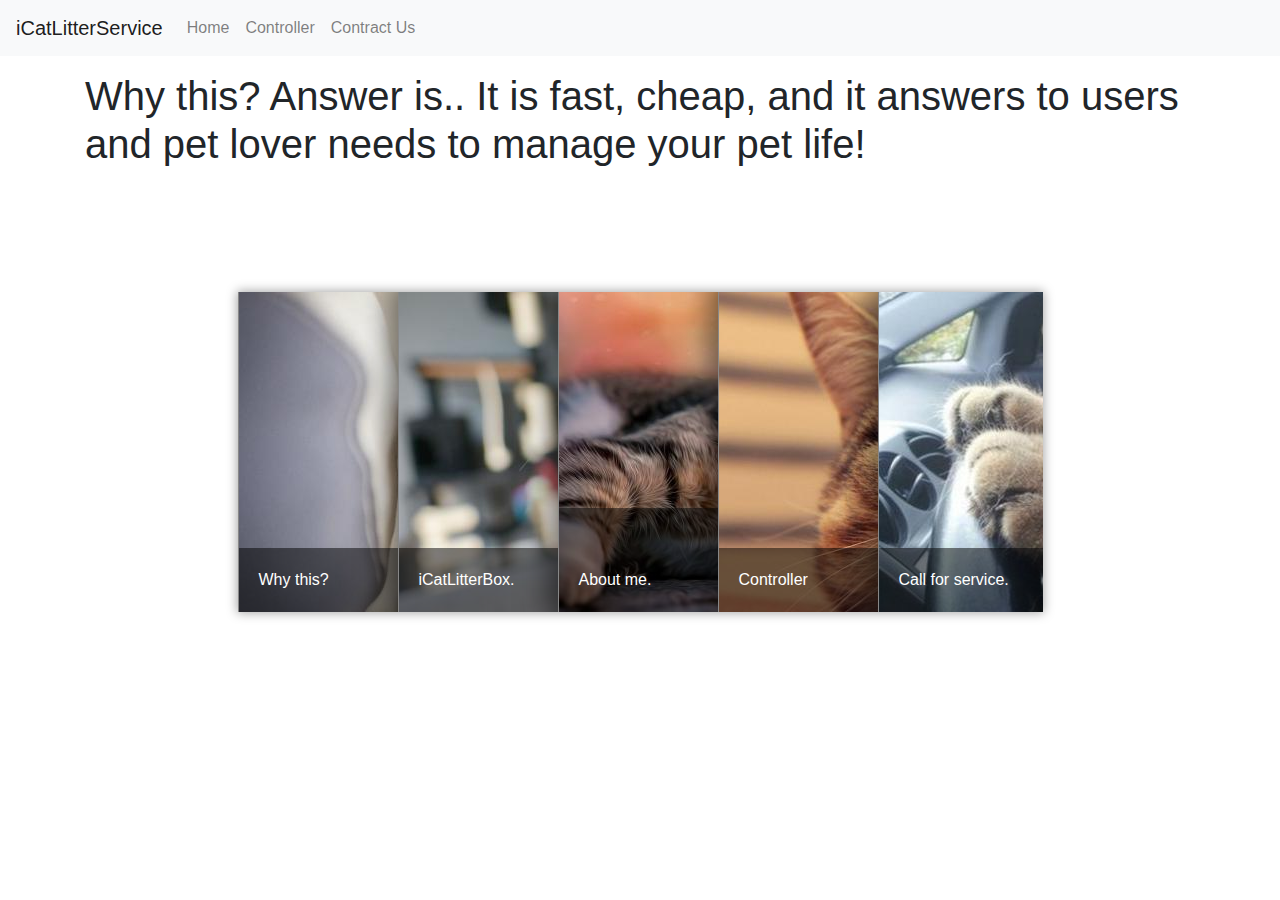
<file: index.html>
<!DOCTYPE html>
<html>

<head>
  <title>iCatLitterService.</title>
  <link href="//maxcdn.bootstrapcdn.com/bootstrap/4.0.0/css/bootstrap.min.css" rel="stylesheet" id="bootstrap-css">
  <script src="//maxcdn.bootstrapcdn.com/bootstrap/4.0.0/js/bootstrap.min.js"></script>
  <script src="//cdnjs.cloudflare.com/ajax/libs/jquery/3.2.1/jquery.min.js"></script>
  <meta charset="UTF-8">
  <link rel="contents" type="application/json" href="json.js" />
  <link rel="stylesheet" href="indexstyle.css">
  <link rel="stylesheet" href="https://maxcdn.bootstrapcdn.com/bootstrap/4.0.0/css/bootstrap.min.css" integrity="sha384-Gn5384xqQ1aoWXA+058RXPxPg6fy4IWvTNh0E263XmFcJlSAwiGgFAW/dAiS6JXm"
    crossorigin="anonymous">
  <script src="https://code.jquery.com/jquery-3.2.1.slim.min.js" integrity="sha384-KJ3o2DKtIkvYIK3UENzmM7KCkRr/rE9/Qpg6aAZGJwFDMVNA/GpGFF93hXpG5KkN"
    crossorigin="anonymous"></script>
  <script src="https://cdnjs.cloudflare.com/ajax/libs/popper.js/1.12.9/umd/popper.min.js" integrity="sha384-ApNbgh9B+Y1QKtv3Rn7W3mgPxhU9K/ScQsAP7hUibX39j7fakFPskvXusvfa0b4Q"
    crossorigin="anonymous"></script>
  <script src="https://maxcdn.bootstrapcdn.com/bootstrap/4.0.0/js/bootstrap.min.js" integrity="sha384-JZR6Spejh4U02d8jOt6vLEHfe/JQGiRRSQQxSfFWpi1MquVdAyjUar5+76PVCmYl"
    crossorigin="anonymous"></script>
  <link rel="stylesheet" href="style.css">
  <link rel="stylesheet" href="https://cdnjs.cloudflare.com/ajax/libs/font-awesome/4.7.0/css/font-awesome.min.css">
</head>

<body>
  <nav class="navbar navbar-expand-lg navbar-light bg-light">
    <a class="navbar-brand" href="index.html">iCatLitterService</a>
    <button class="navbar-toggler" type="button" data-toggle="collapse" data-target="#navbarSupportedContent"
      aria-controls="navbarSupportedContent" aria-expanded="false" aria-label="Toggle navigation">
      <span class="navbar-toggler-icon"></span>
    </button>

    <div class="collapse navbar-collapse" id="navbarSupportedContent">
      <ul class="navbar-nav mr-auto">
        <li class="nav-item">
          <a class="nav-link" href="index.html">Home<span class="sr-only">(current)</span></a>
        </li>
        <li class="nav-item">
          <a class="nav-link" href="project.html">Controller</a>
        </li>
        <li class="nav-item">
          <a class="nav-link" href="contact.html">Contract Us</a>
        </li>
      </ul>
    </div>
  </nav>
  <!--starting content-->
  <div class="container py-3">
    <h1>Why this? Answer is.. It is fast, cheap, and it answers to users and pet lover needs to manage your pet life!
    </h1>
  </div>
  <!--start card-->
  <div class="accordian">
    <ul>
      <li>
        <div class="image_title">
          <a href="#">Why this?</a>
        </div>
        <a href="#">
          <img src="picturesource/home1_640x320.jpg" />
        </a>
      </li>
      <li>
        <div class="image_title">
          <a href="#">iCatLitterBox.</a>
        </div>
        <a href="icatbox.html">
          <img src="picturesource/home3_640x320.jpg" />
      </li>
      <li>
        <div class="image_title">
          <a href="#">About me.</a>
        </div>
        <a href="aboutme.html">
          <img src="picturesource/home4_640x320.jpg" />
        </a>
      </li>
      <li>
        <div class="image_title">
          <a href="#">Controller</a>
        </div>
        <a href="project.html">
          <img src="picturesource/home5_640x320.jpg" />
        </a>
      </li>
      <li>
        <div class="image_title">
          <a href="#">Call for service.</a>
        </div>
        <a href="contact.html">
          <img src="picturesource/home2_640x320.jpg" />
        </a>
      </li>
    </ul>
  </div>
  <!--second content-->
  <!--end content-->
  <!-- Optional JavaScript -->
  <!-- jQuery first, then Popper.js, then Bootstrap JS -->
  <script src="https://code.jquery.com/jquery-3.2.1.slim.min.js" integrity="sha384-KJ3o2DKtIkvYIK3UENzmM7KCkRr/rE9/Qpg6aAZGJwFDMVNA/GpGFF93hXpG5KkN"
    crossorigin="anonymous"></script>
  <script src="https://cdnjs.cloudflare.com/ajax/libs/popper.js/1.11.0/umd/popper.min.js" integrity="sha384-b/U6ypiBEHpOf/4+1nzFpr53nxSS+GLCkfwBdFNTxtclqqenISfwAzpKaMNFNmj4"
    crossorigin="anonymous"></script>
  <script src="https://maxcdn.bootstrapcdn.com/bootstrap/4.0.0-beta/js/bootstrap.min.js" integrity="sha384-h0AbiXch4ZDo7tp9hKZ4TsHbi047NrKGLO3SEJAg45jXxnGIfYzk4Si90RDIqNm1"
    crossorigin="anonymous"></script>
</body>

</html>
</file>
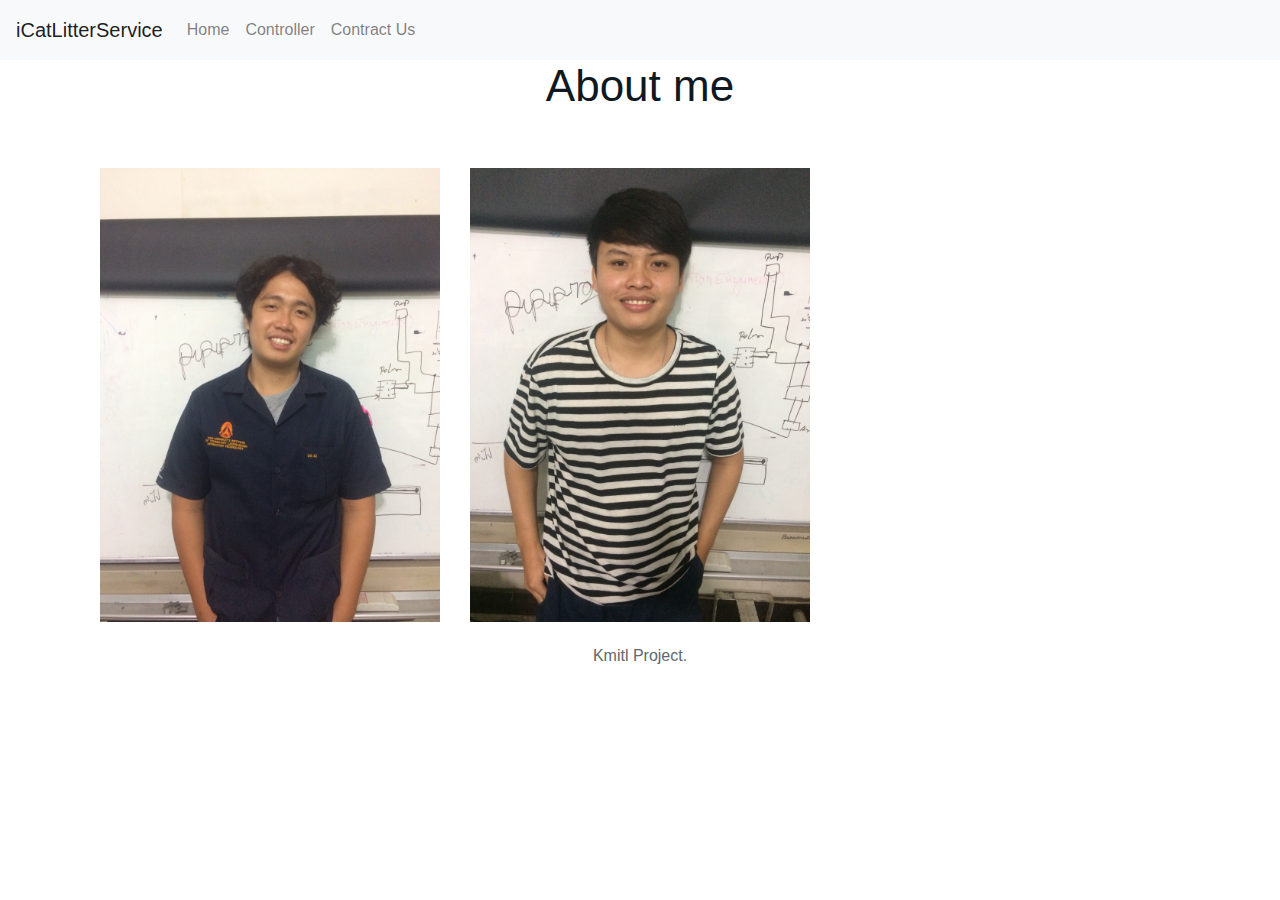
<file: aboutme.html>
<!DOCTYPE html>
<html>

<head>
    <title>iCatLitterService.</title>
    <meta charset="UTF-8">
    <link rel="stylesheet" href="https://maxcdn.bootstrapcdn.com/bootstrap/4.0.0/css/bootstrap.min.css" integrity="sha384-Gn5384xqQ1aoWXA+058RXPxPg6fy4IWvTNh0E263XmFcJlSAwiGgFAW/dAiS6JXm"
        crossorigin="anonymous">
    <script src="https://code.jquery.com/jquery-3.2.1.slim.min.js" integrity="sha384-KJ3o2DKtIkvYIK3UENzmM7KCkRr/rE9/Qpg6aAZGJwFDMVNA/GpGFF93hXpG5KkN"
        crossorigin="anonymous"></script>
    <script src="https://cdnjs.cloudflare.com/ajax/libs/popper.js/1.12.9/umd/popper.min.js" integrity="sha384-ApNbgh9B+Y1QKtv3Rn7W3mgPxhU9K/ScQsAP7hUibX39j7fakFPskvXusvfa0b4Q"
        crossorigin="anonymous"></script>
    <script src="https://maxcdn.bootstrapcdn.com/bootstrap/4.0.0/js/bootstrap.min.js" integrity="sha384-JZR6Spejh4U02d8jOt6vLEHfe/JQGiRRSQQxSfFWpi1MquVdAyjUar5+76PVCmYl"
        crossorigin="anonymous"></script>
    <link rel="stylesheet" href="styleaboutme.css">
    <link rel="stylesheet" href="https://cdnjs.cloudflare.com/ajax/libs/font-awesome/4.7.0/css/font-awesome.min.css">
</head>

<body>
    <nav class="navbar navbar-expand-lg navbar-light bg-light">
        <a class="navbar-brand" href="index.html">iCatLitterService</a>
        <button class="navbar-toggler" type="button" data-toggle="collapse" data-target="#navbarSupportedContent"
            aria-controls="navbarSupportedContent" aria-expanded="false" aria-label="Toggle navigation">
            <span class="navbar-toggler-icon"></span>
        </button>

        <div class="collapse navbar-collapse" id="navbarSupportedContent">
            <ul class="navbar-nav mr-auto">
                <li class="nav-item">
                    <a class="nav-link" href="index.html">Home <span class="sr-only">(current)</span></a>
                </li>
                <li class="nav-item">
                    <a class="nav-link" href="project.html">Controller</a>
                </li>
                <li class="nav-item">
                    <a class="nav-link" href="contact.html">Contract Us</a>
                </li>
            </ul>
        </div>
    </nav>
    <!-- เริ่มส่วนของ เนื้อหา-->
    <div class="container">
        <div class="container">
            <div class="row">
                <div class="col-xl-12 col-lg-12 col-md-12 col-sm-12 col-12 mb40 text-center">

                    <h1>About me</h1>

                </div>
            </div>
            <div class="row">
                <div class="col-xl-4 col-lg-4 col-md-6 col-sm-12 col-12">
                    <!-- team-img 360 x 450 -->
                    <div class="team-block">
                        <div class="team-img">
                            <img src="picturesource/Teammem1.jpg" alt="">
                            <div class="overlay">
                                <div class="text">
                                    <h4 class="mb0 text-white">Worapol Khanthawat</h4>
                                    <p class="mb30 team-meta">- Web Developer & Software Developer</p>
                                    <p>I'm a developer and I'm writing code. And design in the web service and command
                                        in the device. I am study in faculty engineer major information engineer at KMITL ( King Mongkut's Institute Lardkrabang ) </p>
                                </div>
                            </div>
                        </div>
                    </div>
                </div>
                <!-- /.team-img -->
                <div class="col-xl-4 col-lg-4 col-md-6 col-sm-12 col-12">
                    <!-- team-img -->
                    <div class="team-block">
                        <div class="team-img">
                            <img src="picturesource/Teammem2.jpg" alt="">
                            <div class="overlay">
                                <div class="text">
                                    <h4 class="mb0 text-white">Phanthawat Jinda</h4>
                                    <p class="mb30 team-meta">- Project Manager & Hardware Designer</p>
                                    <p>I design in terms of hardware and working methods. Equipment planning. I am study in faculty engineer major information engineer at KMITL ( King Mongkut's Institute Lardkrabang )</p>
                                </div>
                            </div>
                        </div>
                    </div>
                </div>
            </div>
            <div class="row">
                <div class="col-xl-12 col-lg-12 col-md-12 col-sm-12 col-12 text-center">
                    Kmitl Project.
                </div>
            </div>
        </div>
    </div>
    </div>
</body>

</html>
</file>
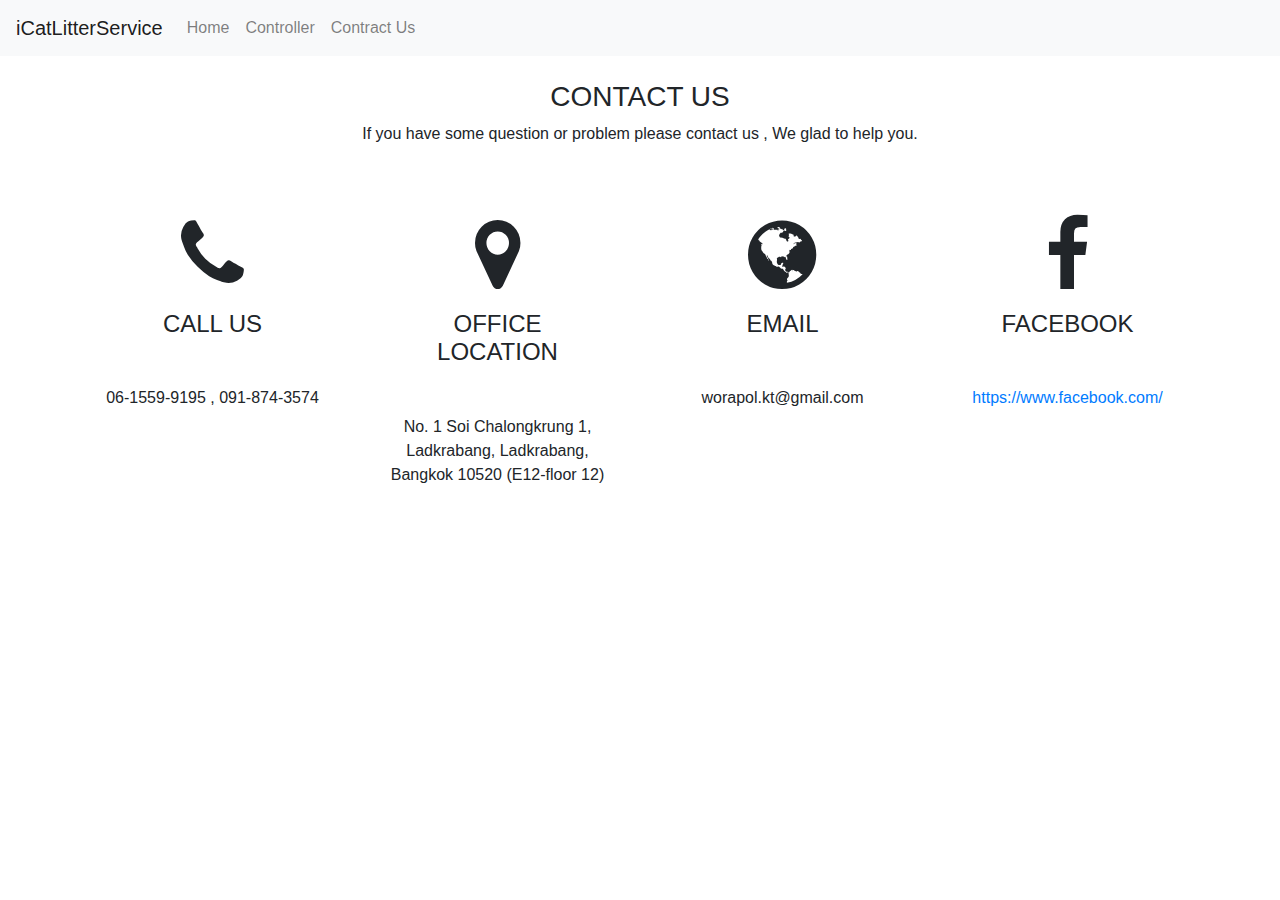
<file: contact.html>
<!DOCTYPE html>
<html>

<head>
  <title>iCatLitterService.</title>
  <meta charset="UTF-8">
  <link rel="stylesheet" href="https://maxcdn.bootstrapcdn.com/bootstrap/4.0.0/css/bootstrap.min.css" integrity="sha384-Gn5384xqQ1aoWXA+058RXPxPg6fy4IWvTNh0E263XmFcJlSAwiGgFAW/dAiS6JXm"
    crossorigin="anonymous">
  <script src="https://code.jquery.com/jquery-3.2.1.slim.min.js" integrity="sha384-KJ3o2DKtIkvYIK3UENzmM7KCkRr/rE9/Qpg6aAZGJwFDMVNA/GpGFF93hXpG5KkN"
    crossorigin="anonymous"></script>
  <script src="https://cdnjs.cloudflare.com/ajax/libs/popper.js/1.12.9/umd/popper.min.js" integrity="sha384-ApNbgh9B+Y1QKtv3Rn7W3mgPxhU9K/ScQsAP7hUibX39j7fakFPskvXusvfa0b4Q"
    crossorigin="anonymous"></script>
  <script src="https://maxcdn.bootstrapcdn.com/bootstrap/4.0.0/js/bootstrap.min.js" integrity="sha384-JZR6Spejh4U02d8jOt6vLEHfe/JQGiRRSQQxSfFWpi1MquVdAyjUar5+76PVCmYl"
    crossorigin="anonymous"></script>
  <link rel="stylesheet" href="style.css">
  <link rel="stylesheet" href="https://cdnjs.cloudflare.com/ajax/libs/font-awesome/4.7.0/css/font-awesome.min.css">
</head>

<body>
  <nav class="navbar navbar-expand-lg navbar-light bg-light">
    <a class="navbar-brand" href="index.html">iCatLitterService</a>
    <button class="navbar-toggler" type="button" data-toggle="collapse" data-target="#navbarSupportedContent"
      aria-controls="navbarSupportedContent" aria-expanded="false" aria-label="Toggle navigation">
      <span class="navbar-toggler-icon"></span>
    </button>

    <div class="collapse navbar-collapse" id="navbarSupportedContent">
      <ul class="navbar-nav mr-auto">
        <li class="nav-item">
          <a class="nav-link" href="index.html">Home <span class="sr-only">(current)</span></a>
        </li>
        <li class="nav-item">
          <a class="nav-link" href="project.html">Controller</a>
        </li>
        <li class="nav-item">
          <a class="nav-link" href="contact.html">Contract Us</a>
        </li>
      </ul>
    </div>
  </nav>
  <!-- เริ่มส่วนของ เนื้อหา-->
  <br>
  <section id="contact">
    <div class="container">
      <h3 class="text-center text-uppercase">contact us</h3>
      <p class="text-center w-75 m-auto">If you have some question or problem please contact us , We glad to help you.</p>
      <div class="row">
        <div class="col-sm-12 col-md-6 col-lg-3 my-5">
          <div class="card border-0">
            <div class="card-body text-center">
              <i class="fa fa-phone fa-5x mb-3" aria-hidden="true"></i>
              <h4 class="text-uppercase mb-5">call us</h4>
              <p>06-1559-9195 , 091-874-3574</p>
            </div>
          </div>
        </div>
        <div class="col-sm-12 col-md-6 col-lg-3 my-5">
          <div class="card border-0">
            <div class="card-body text-center">
              <i class="fa fa-map-marker fa-5x mb-3" aria-hidden="true"></i>
              <h4 class="text-uppercase mb-5">office location</h4>
              <address>No. 1 Soi Chalongkrung 1, Ladkrabang, Ladkrabang, Bangkok 10520 (E12-floor 12)</address>
            </div>
          </div>
        </div>
        <div class="col-sm-12 col-md-6 col-lg-3 my-5">
          <div class="card border-0">
            <div class="card-body text-center">
              <i class="fa fa-globe fa-5x mb-3" aria-hidden="true"></i>
              <h4 class="text-uppercase mb-5">email</h4>
              <p>worapol.kt@gmail.com</p>
            </div>
          </div>
        </div>
        <div class="col-sm-12 col-md-6 col-lg-3 my-5">
          <div class="card border-0">
            <div class="card-body text-center">
              <i class="fa fa-facebook fa-5x mb-3" aria-hidden="true"></i>
              <h4 class="text-uppercase mb-5">facebook</h4>
              <a href="https://www.facebook.com/" target="_blank">
                <p>https://www.facebook.com/</p>
              </a>
            </div>
          </div>
        </div>
      </div>
    </div>
  </section>
  <!-- Optional JavaScript -->
  <!-- jQuery first, then Popper.js, then Bootstrap JS -->
  <script src="https://code.jquery.com/jquery-3.2.1.slim.min.js" integrity="sha384-KJ3o2DKtIkvYIK3UENzmM7KCkRr/rE9/Qpg6aAZGJwFDMVNA/GpGFF93hXpG5KkN"
    crossorigin="anonymous"></script>
  <script src="https://cdnjs.cloudflare.com/ajax/libs/popper.js/1.11.0/umd/popper.min.js" integrity="sha384-b/U6ypiBEHpOf/4+1nzFpr53nxSS+GLCkfwBdFNTxtclqqenISfwAzpKaMNFNmj4"
    crossorigin="anonymous"></script>
  <script src="https://maxcdn.bootstrapcdn.com/bootstrap/4.0.0-beta/js/bootstrap.min.js" integrity="sha384-h0AbiXch4ZDo7tp9hKZ4TsHbi047NrKGLO3SEJAg45jXxnGIfYzk4Si90RDIqNm1"
    crossorigin="anonymous"></script>

</body>

</html>
</file>
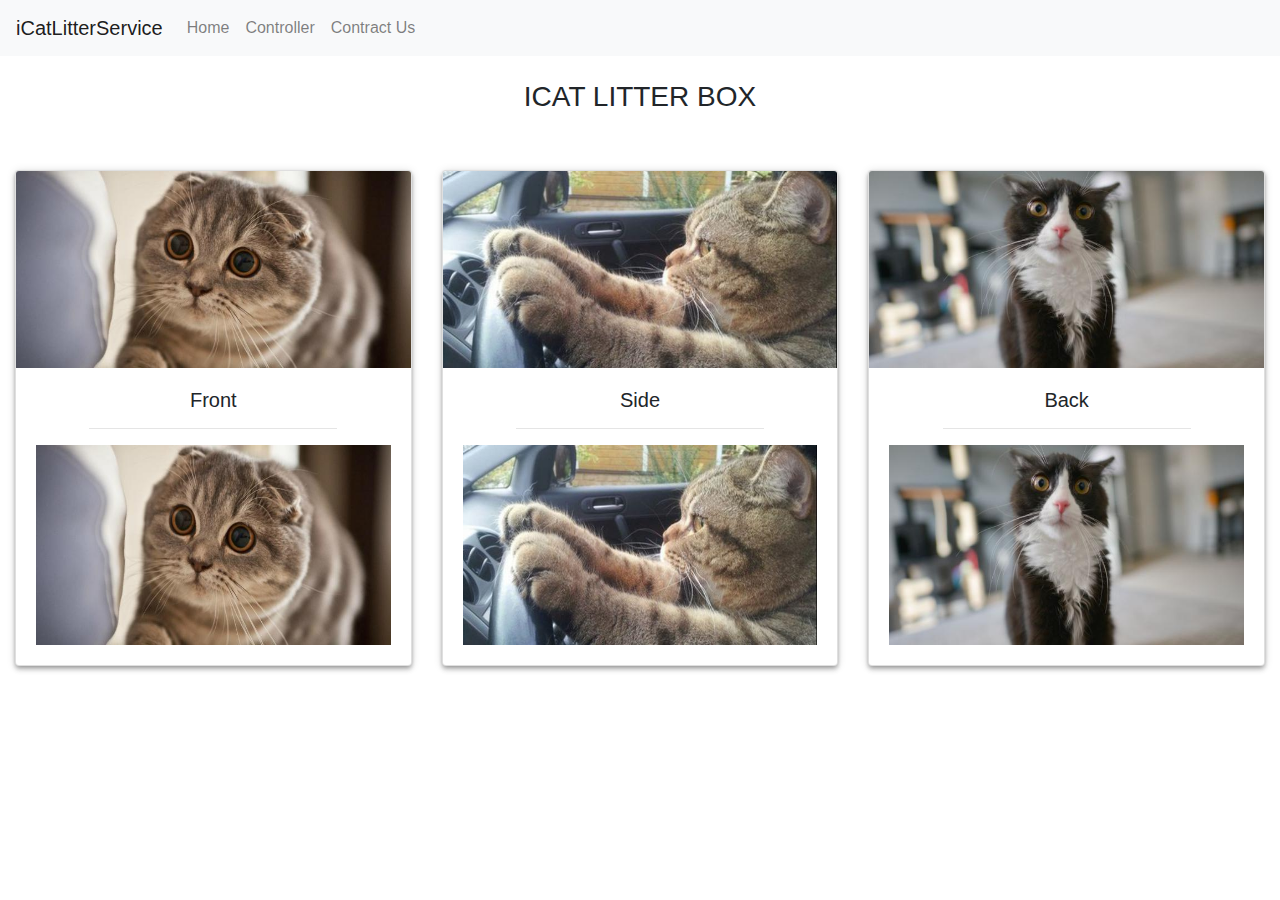
<file: icatbox.html>
<!DOCTYPE html>
<html>

<head>
    <title>iCatLitterService.</title>
    <meta charset="UTF-8">
    <link rel="stylesheet" href="stylework.css">
    <link rel="contents" type="application/json" href="json.js" />
    <link rel="stylesheet" href="https://maxcdn.bootstrapcdn.com/bootstrap/4.0.0/css/bootstrap.min.css" integrity="sha384-Gn5384xqQ1aoWXA+058RXPxPg6fy4IWvTNh0E263XmFcJlSAwiGgFAW/dAiS6JXm"
        crossorigin="anonymous">
    <script src="https://code.jquery.com/jquery-3.2.1.slim.min.js" integrity="sha384-KJ3o2DKtIkvYIK3UENzmM7KCkRr/rE9/Qpg6aAZGJwFDMVNA/GpGFF93hXpG5KkN"
        crossorigin="anonymous"></script>
    <script src="https://cdnjs.cloudflare.com/ajax/libs/popper.js/1.12.9/umd/popper.min.js" integrity="sha384-ApNbgh9B+Y1QKtv3Rn7W3mgPxhU9K/ScQsAP7hUibX39j7fakFPskvXusvfa0b4Q"
        crossorigin="anonymous"></script>
    <script src="https://maxcdn.bootstrapcdn.com/bootstrap/4.0.0/js/bootstrap.min.js" integrity="sha384-JZR6Spejh4U02d8jOt6vLEHfe/JQGiRRSQQxSfFWpi1MquVdAyjUar5+76PVCmYl"
        crossorigin="anonymous"></script>
    <link rel="stylesheet" href="style.css">
    <link rel="stylesheet" href="https://cdnjs.cloudflare.com/ajax/libs/font-awesome/4.7.0/css/font-awesome.min.css">
</head>

<body>
    <nav class="navbar navbar-expand-lg navbar-light bg-light">
        <a class="navbar-brand" href="index.html">iCatLitterService</a>
        <button class="navbar-toggler" type="button" data-toggle="collapse" data-target="#navbarSupportedContent"
            aria-controls="navbarSupportedContent" aria-expanded="false" aria-label="Toggle navigation">
            <span class="navbar-toggler-icon"></span>
        </button>

        <div class="collapse navbar-collapse" id="navbarSupportedContent">
            <ul class="navbar-nav mr-auto">
                <li class="nav-item">
                    <a class="nav-link" href="index.html">Home <span class="sr-only">(current)</span></a>
                </li>
                <li class="nav-item">
                    <a class="nav-link" href="project.html">Controller</a>
                </li>
                <li class="nav-item">
                    <a class="nav-link" href="contact.html">Contract Us</a>
                </li>
            </ul>
        </div>
    </nav>
    <!-- เริ่มส่วนของ เนื้อหา-->
    <br>
    <div class="container">
        <h3 class="text-center text-uppercase">iCat Litter Box</h3>
    </div>
    <div class="container-fluid">
        <div class="row">
            <div class="col-md-4 mt-5">
                <div class="card text-center">
                    <img class="card-img-top" src="picturesource/home1_640x320.jpg" alt="Card image cap">
                    <div class="card-body">
                        <h5 class="card-title">Front</h5>
                        <hr>
                        <img src="picturesource/home1_640x320.jpg" width="100%" height="200" frameborder="0" style="border:0"
                            allowfullscreen />
                        <!--width="100%" height="200" frameborder="0" style="border:0" allowfullscreen-->
                    </div>
                </div>
            </div>
            <div class="col-md-4 mt-5">
                <div class="card text-center">
                    <img class="card-img-top" src="picturesource/home2_640x320.jpg" alt="Card image cap">
                    <div class="card-body">
                        <h5 class="card-title">Side</h5>
                        <hr>
                        <img src="picturesource/home2_640x320.jpg" width="100%" height="200" frameborder="0" style="border:0"
                            allowfullscreen />
                        <!--width="100%" height="200" frameborder="0" style="border:0" allowfullscreen-->
                    </div>
                </div>
            </div>
            <div class="col-md-4 mt-5">
                <div class="card text-center">
                    <img class="card-img-top" src="picturesource/home3_640x320.jpg" alt="Card image cap">
                    <div class="card-body">
                        <h5 class="card-title">Back</h5>
                        <hr>
                        <img src="picturesource/home3_640x320.jpg" width="100%" height="200" frameborder="0" style="border:0"
                            allowfullscreen />
                        <!--width="100%" height="200" frameborder="0" style="border:0" allowfullscreen-->
                    </div>
                </div>
            </div>
        </div>

    </div>

    <!-- Optional JavaScript -->
    <!-- jQuery first, then Popper.js, then Bootstrap JS -->
    <script src="https://code.jquery.com/jquery-3.2.1.slim.min.js" integrity="sha384-KJ3o2DKtIkvYIK3UENzmM7KCkRr/rE9/Qpg6aAZGJwFDMVNA/GpGFF93hXpG5KkN"
        crossorigin="anonymous"></script>
    <script src="https://cdnjs.cloudflare.com/ajax/libs/popper.js/1.11.0/umd/popper.min.js" integrity="sha384-b/U6ypiBEHpOf/4+1nzFpr53nxSS+GLCkfwBdFNTxtclqqenISfwAzpKaMNFNmj4"
        crossorigin="anonymous"></script>
    <script src="https://maxcdn.bootstrapcdn.com/bootstrap/4.0.0-beta/js/bootstrap.min.js" integrity="sha384-h0AbiXch4ZDo7tp9hKZ4TsHbi047NrKGLO3SEJAg45jXxnGIfYzk4Si90RDIqNm1"
        crossorigin="anonymous"></script>

</body>

</html>
</file>
<file: indexstyle.css>
/*Now the styles*/
* {
    margin: 0; 
	padding: 0;
}
body {
	background: #ccc; 
	font-family: arial, verdana, tahoma;
}

/*Time to apply widths for accordian to work
Width of image = 640px
total images = 5
so width of hovered image = 640px
width of un-hovered image = 40px - you can set this to anything
so total container width = 640 + 40*4 = 800px;
default width = 800/5 = 160px;
*/

.accordian {
	width: 805px; height: 320px;
	overflow: hidden;
	
	/*Time for some styling*/
	margin: 100px auto;
	box-shadow: 0 0 10px 1px rgba(0, 0, 0, 0.35);
	-webkit-box-shadow: 0 0 10px 1px rgba(0, 0, 0, 0.35);
	-moz-box-shadow: 0 0 10px 1px rgba(0, 0, 0, 0.35);
}

/*A small hack to prevent flickering on some browsers*/
.accordian ul {
	width: 1200px;
	/*This will give ample space to the last item to move
	instead of falling down/flickering during hovers.*/
}

.accordian li {
	position: relative;
	display: block;
	width: 160px;
	float: left;
	
	border-left: 1px solid #888;
	
	box-shadow: 0 0 25px 10px rgba(0, 0, 0, 0.5);
	-webkit-box-shadow: 0 0 25px 10px rgba(0, 0, 0, 0.5);
	-moz-box-shadow: 0 0 25px 10px rgba(0, 0, 0, 0.5);
	
	/*Transitions to give animation effect*/
	transition: all 0.5s;
	-webkit-transition: all 0.5s;
	-moz-transition: all 0.5s;
	/*If you hover on the images now you should be able to 
	see the basic accordian*/
}

/*Reduce with of un-hovered elements*/
.accordian ul:hover li {width: 40px;}
/*Lets apply hover effects now*/
/*The LI hover style should override the UL hover style*/
.accordian ul li:hover {width: 640px;}


.accordian li img {
	display: block;
}

/*Image title styles*/
.image_title {
	background: rgba(0, 0, 0, 0.5);
	position: absolute;
	left: 0; bottom: 0;	
width: 640px;	

}
.image_title a {
	display: block;
	color: #fff;
	text-decoration: none;
	padding: 20px;
	font-size: 16px;
}
</file>
<file: style.css>
#contact .card:hover i,#contact .card:hover h4{
    color: #87d37c;
}
#Project h4{
    color: #a1ecff;
}
.footer-bottom {
    padding: 40px 0 30px;
    border-top: 1px solid #666;
    background: #1e1e1e;
}
.copyright-text p {
    color: #ccc;
    margin-top: 9px;
    margin-bottom: 0;
}
.social-link li {
    display: inline-block;
    margin: 0 5px;
}
.social-link li a {
    color: #ccc;
    border: 1px solid #ccc;
    width: 40px;
    height: 40px;
    line-height: 40px;
    border-radius: 50%;
    text-align: center;
    display: inline-block;
    font-size: 14px;
    transition: .5s;
}
#iconstandard {
    color:rgb(184, 197, 197);
}


/* The switch - the box around the slider */
.switch {
    position: relative;
    display: inline-block;
    width: 60px;
    height: 34px;
    float: right;
  }
  
  /* Hide default HTML checkbox */
  .switch input {display:none;}
  
  /* The slider */
  .slider {
    position: absolute;
    cursor: pointer;
    top: 0;
    left: 0;
    right: 0;
    bottom: 0;
    background-color: #ccc;
    -webkit-transition: .4s;
    transition: .4s;
  }
  
  .slider:before {
    position: absolute;
    content: "";
    height: 26px;
    width: 26px;
    left: 4px;
    bottom: 4px;
    background-color: white;
    -webkit-transition: .4s;
    transition: .4s;
  }
  
  input.default:checked + .slider {
    background-color: #444;
  }
  input.primary:checked + .slider {
    background-color: #2196F3;
  }
  input.success:checked + .slider {
    background-color: #8bc34a;
  }
  input.info:checked + .slider {
    background-color: #3de0f5;
  }
  input.warning:checked + .slider {
    background-color: #FFC107;
  }
  input.danger:checked + .slider {
    background-color: #f44336;
  }
  
  input:focus + .slider {
    box-shadow: 0 0 1px #2196F3;
  }
  
  input:checked + .slider:before {
    -webkit-transform: translateX(26px);
    -ms-transform: translateX(26px);
    transform: translateX(26px);
  }
  
  /* Rounded sliders */
  .slider.round {
    border-radius: 34px;
  }
  
  .slider.round:before {
    border-radius: 50%;
  }
  .statusbargreen {
    position: relative;
    display: inline-block;
    width: 60px;
    height: 34px;
    float: right;
    color: #8bc34a
  }
  .statusbarred {
    position: relative;
    display: inline-block;
    width: 60px;
    height: 34px;
    float: right;
    color: #f44336
  }

.buttonnew {
  position: absolute;
  cursor: pointer;
  top: 0;
  left: 0;
  right: 0;
  bottom: 0;
  transition: .4s;
}
</file>
<file: styleaboutme.css>
contact .card:hover i,#contact .card:hover h4{
    color: #87d37c;
}
#Project h4{
    color: #a1ecff;
}
body { -webkit-font-smoothing: antialiased; text-rendering: optimizeLegibility; font-family: 'Lato', sans-serif; letter-spacing: 0px; font-size: 16px; color: #62686c; font-weight: 400; line-height: 28px; }
h1, h2, h3, h4, h5, h6 { font-weight: 300; color: #11181f; margin: 0px 0px 15px 0px; font-family: 'Lato', sans-serif; }
h1 { font-size: 44px; }
h2 { font-size: 38px; }
h3 { font-size: 24px; font-weight: 400; }
h4 { font-size: 20px; font-weight: 400; line-height: 30px; }
h5 { font-size: 16px; font-weight: 400; }
h6 { font-size: 12px; font-weight: 400; }
p { margin: 0 0 20px; line-height: 1.7; }
p:last-child { margin: 0px; }
ul, ol { }
a { text-decoration: none; color: #62686c; -webkit-transition: all 0.3s; -moz-transition: all 0.3s; transition: all 0.3s; }
a:focus, a:hover { text-decoration: none; color: #f67800; }

.content{padding-top:80px; padding-bottom:80px;}
.mb40{margin-bottom:40px;}
.team-block { margin-bottom: 20px; }
.team-content { position: absolute; background-color: rgba(17, 24, 31, 0.8); bottom: 0px; display: inline-block; width: 100%; color: #fff; padding: 30px; }
.team-img { position: relative; }
.team-img img { width: 100%; }
.team-title { }
.team-meta { color: #9da4aa; font-weight: 400; font-size: 16px; }
.overlay { border-radius: 0px; position: absolute; top: 0; bottom: 0; left: 0; right: 0; height: 100%; width: 100%; opacity: 0; transition: 1s ease; background-color: #11181f; }
.team-img:hover .overlay { opacity: .8; }
.team-img:hover .team-content { opacity: 0; }
.text { color: #fff; position: absolute; top: 30%; left: 30%; transform: translate(-26%, -26%); -ms-transform: translate(-26%, -26%); right: 0; font-weight: 400; font-size: 16px; }
</file>
<file: stylework.css>
hr {
    border-top: 1px solid #007bff;
    width:70%;
}

a {color: #000;}


.card{
    background-color: #FFFFFF;
    padding:0;
    -webkit-border-radius: 4px;
    -moz-border-radius: 4px;
    border-radius:4px;
    box-shadow: 0 4px 5px 0 rgba(0,0,0,0.14), 0 1px 10px 0 rgba(0,0,0,0.12), 0 2px 4px -1px rgba(0,0,0,0.3);
}


.card:hover{
    box-shadow: 0 16px 24px 2px rgba(0,0,0,0.14), 0 6px 30px 5px rgba(0,0,0,0.12), 0 8px 10px -5px rgba(0,0,0,0.3);
    color:black;
}

address{
  margin-bottom: 0px;
}




#author a{
  color: #fff;
  text-decoration: none;
    
}
</file>
